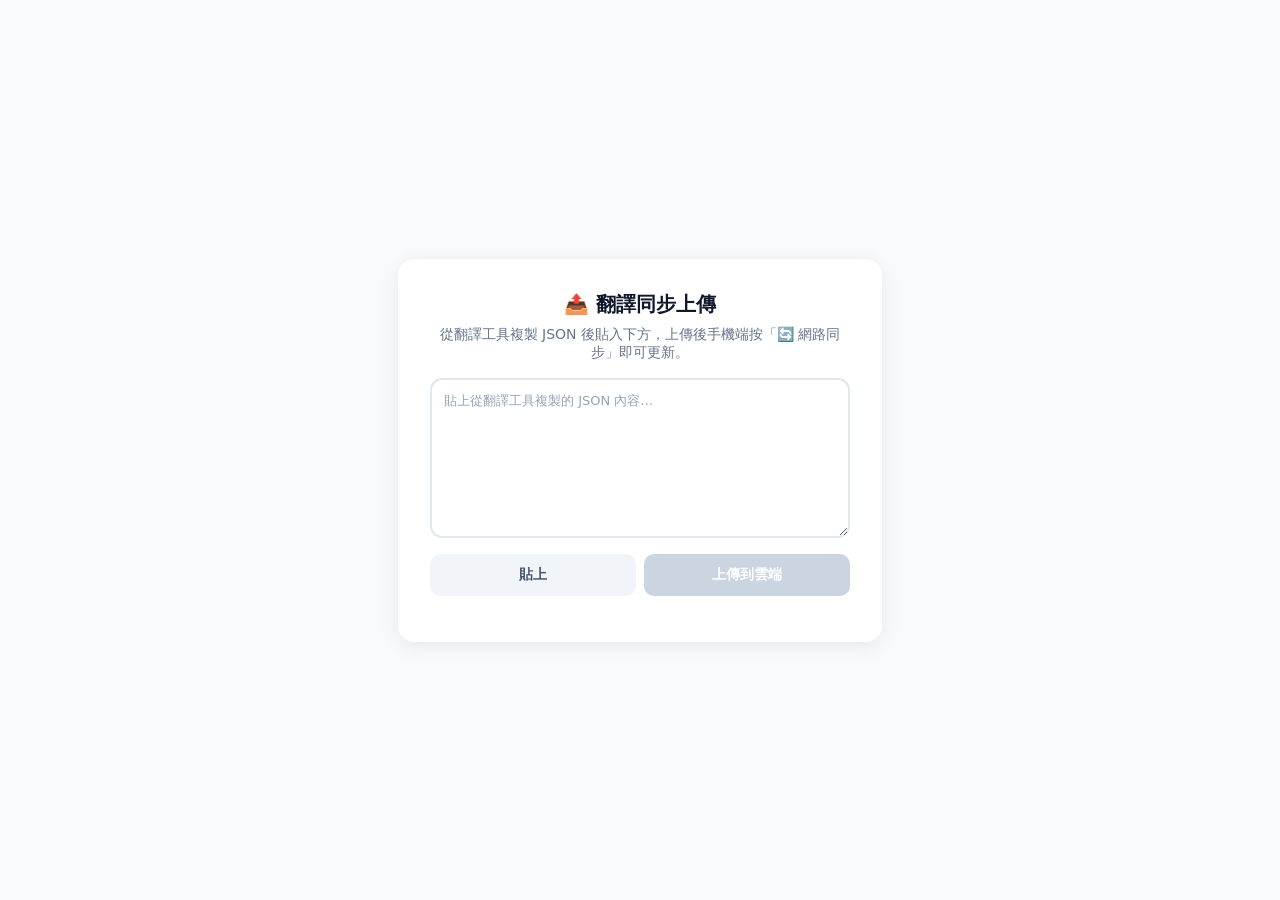
<file: sync-upload.html>
<!DOCTYPE html>
<html lang="zh-Hant">
<head>
  <meta charset="UTF-8" />
  <meta name="viewport" content="width=device-width, initial-scale=1.0" />
  <title>翻譯同步上傳</title>
  <style>
    body { font-family: system-ui, sans-serif; background: #f8fafc; display: flex; justify-content: center; align-items: center; min-height: 100vh; margin: 0; }
    .box { background: #fff; border-radius: 16px; padding: 32px; max-width: 420px; width: 90%; box-shadow: 0 4px 20px rgba(0,0,0,0.08); text-align: center; }
    h1 { font-size: 20px; color: #0f172a; margin: 0 0 8px; }
    p { font-size: 14px; color: #64748b; margin: 0 0 16px; }
    textarea { width: 100%; height: 160px; border: 2px solid #e2e8f0; border-radius: 12px; padding: 12px; font-size: 12px; font-family: monospace; color: #1e293b; resize: vertical; box-sizing: border-box; outline: none; transition: border-color 0.2s; }
    textarea:focus { border-color: #3b82f6; }
    textarea::placeholder { color: #94a3b8; font-family: system-ui; font-size: 13px; }
    .btns { display: flex; gap: 8px; margin-top: 12px; }
    button { flex: 1; border: none; border-radius: 10px; padding: 12px; font-size: 14px; font-weight: 700; cursor: pointer; transition: background 0.2s; }
    .btn-paste { background: #f1f5f9; color: #475569; }
    .btn-upload { background: #3b82f6; color: #fff; }
    button:disabled { background: #cbd5e1; color: #fff; cursor: not-allowed; }
    .msg { margin-top: 14px; font-size: 13px; font-weight: 600; }
    .ok { color: #16a34a; } .err { color: #ef4444; }
  </style>
</head>
<body>
<div class="box">
  <h1>📤 翻譯同步上傳</h1>
  <p>從翻譯工具複製 JSON 後貼入下方，上傳後手機端按「🔄 網路同步」即可更新。</p>
  <textarea id="jsonInput" placeholder="貼上從翻譯工具複製的 JSON 內容…" oninput="onInput()"></textarea>
  <div class="btns">
    <button class="btn-paste" onclick="pasteFromClipboard()">貼上</button>
    <button class="btn-upload" id="uploadBtn" disabled onclick="upload()">上傳到雲端</button>
  </div>
  <div class="msg" id="msg"></div>
</div>
<script>
  const FIRESTORE = "https://firestore.googleapis.com/v1/projects/english-e754f/databases/(default)/documents/vocab-inbox/sync-export";

  function onInput() {
    const val = document.getElementById("jsonInput").value.trim();
    const btn = document.getElementById("uploadBtn");
    const msg = document.getElementById("msg");
    msg.textContent = "";
    try {
      if (val) JSON.parse(val);
      btn.disabled = !val;
    } catch {
      btn.disabled = true;
      msg.className = "msg err";
      msg.textContent = "格式錯誤，請貼入正確的 JSON。";
    }
  }

  async function pasteFromClipboard() {
    try {
      const text = await navigator.clipboard.readText();
      document.getElementById("jsonInput").value = text;
      onInput();
    } catch {
      document.getElementById("msg").className = "msg err";
      document.getElementById("msg").textContent = "無法讀取剪貼簿，請手動貼上（Ctrl+V）。";
    }
  }

  async function upload() {
    const content = document.getElementById("jsonInput").value.trim();
    if (!content) return;
    const btn = document.getElementById("uploadBtn");
    const msg = document.getElementById("msg");
    btn.disabled = true;
    btn.textContent = "上傳中…";
    msg.textContent = "";
    try {
      const res = await fetch(FIRESTORE, {
        method: "PATCH",
        headers: { "Content-Type": "application/json" },
        body: JSON.stringify({
          fields: {
            data: { stringValue: content },
            updatedAt: { stringValue: new Date().toISOString() }
          }
        })
      });
      if (!res.ok) throw new Error("HTTP " + res.status);
      msg.className = "msg ok";
      msg.textContent = "✅ 上傳成功！手機端可以按「網路同步」了。";
      document.getElementById("jsonInput").value = "";
      btn.disabled = true;
    } catch (e) {
      msg.className = "msg err";
      msg.textContent = "❌ 上傳失敗：" + e.message;
    }
    btn.textContent = "上傳到雲端";
  }
</script>
</body>
</html>
</file>
